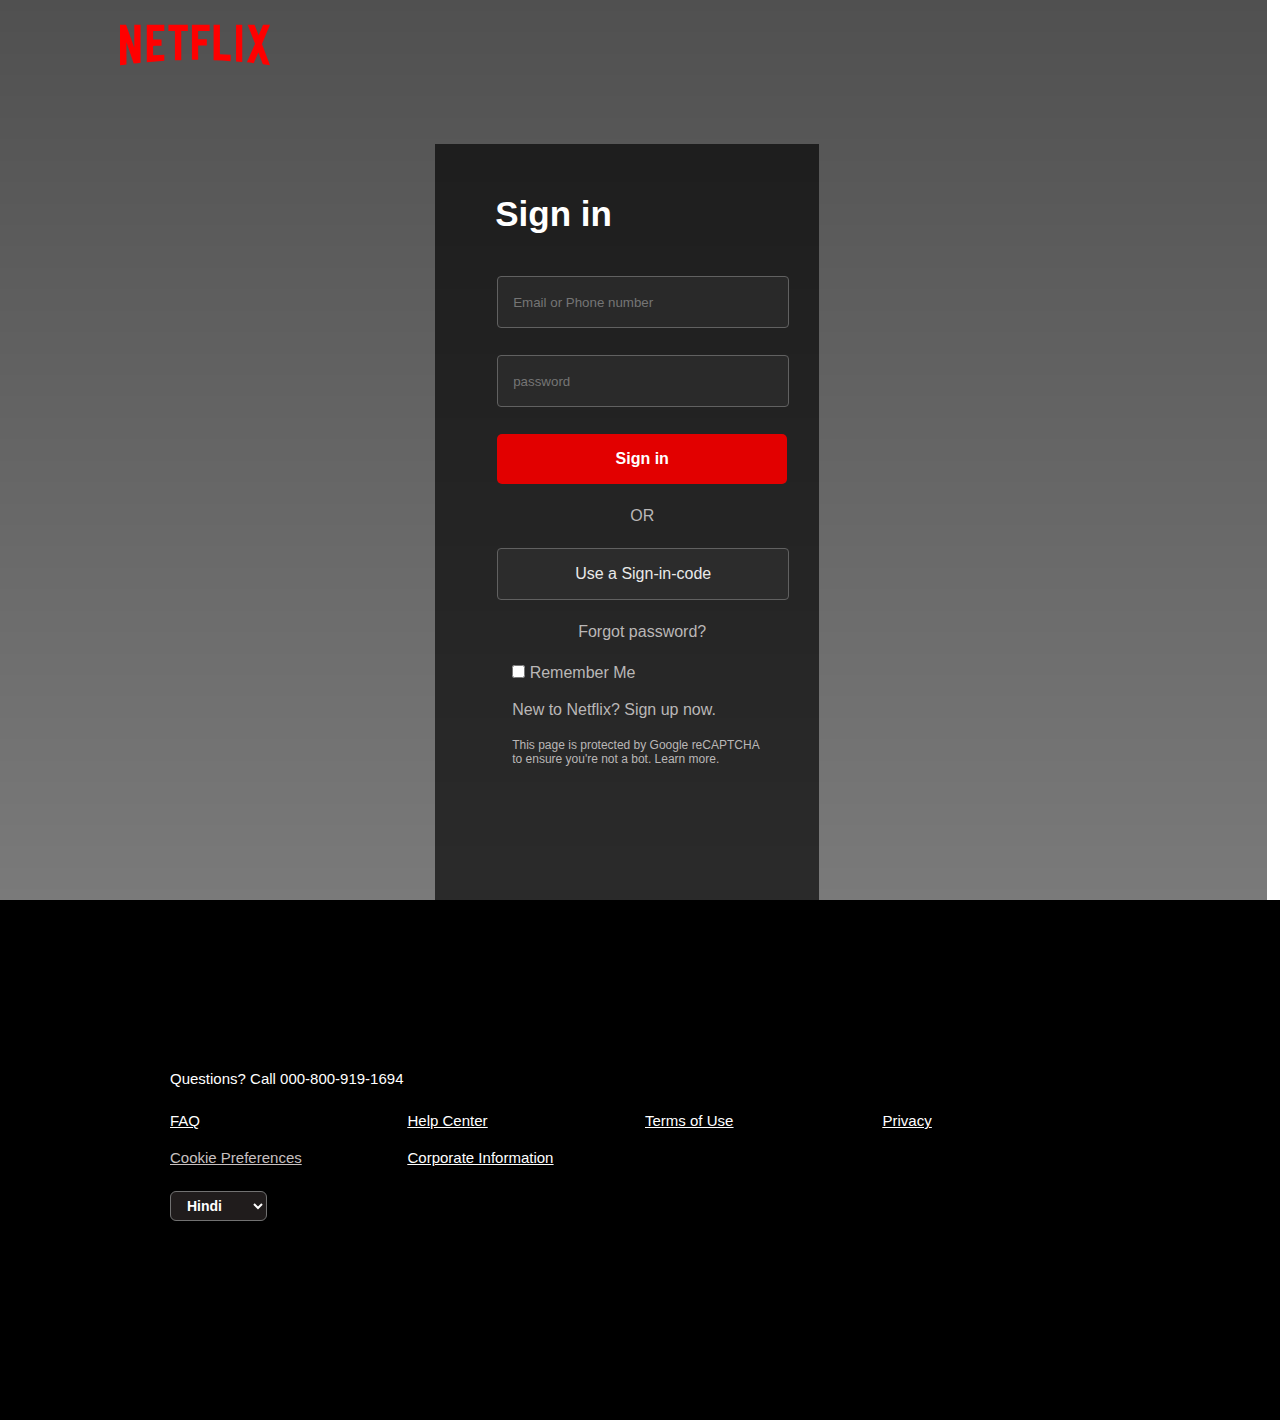
<file: index5.html>
<!DOCTYPE html>
<html lang="en">
<head>
    <meta charset="UTF-8">
    <meta name="viewport" content="width=device-width, initial-scale=1.0">
    <title>Document</title>
    <link rel="stylesheet" href="style5.css">
</head>
<body>
    <div class="page1">
            <div class="logo">
                <svg class="logo1" viewBox="0 0 111 30" version="1.1" xmlns="http://www.w3.org/2000/svg" xmlns:xlink="http://www.w3.org/1999/xlink" aria-hidden="true" role="img" class="default-ltr-cache-1d568uk ev1dnif2"><g><path d="M105.06233,14.2806261 L110.999156,30 C109.249227,29.7497422 107.500234,29.4366857 105.718437,29.1554972 L102.374168,20.4686475 L98.9371075,28.4375293 C97.2499766,28.1563408 95.5928391,28.061674 93.9057081,27.8432843 L99.9372012,14.0931671 L94.4680851,-5.68434189e-14 L99.5313525,-5.68434189e-14 L102.593495,7.87421502 L105.874965,-5.68434189e-14 L110.999156,-5.68434189e-14 L105.06233,14.2806261 Z M90.4686475,-5.68434189e-14 L85.8749649,-5.68434189e-14 L85.8749649,27.2499766 C87.3746368,27.3437061 88.9371075,27.4055675 90.4686475,27.5930265 L90.4686475,-5.68434189e-14 Z M81.9055207,26.93692 C77.7186241,26.6557316 73.5307901,26.4064111 69.250164,26.3117443 L69.250164,-5.68434189e-14 L73.9366389,-5.68434189e-14 L73.9366389,21.8745899 C76.6248008,21.9373887 79.3120255,22.1557784 81.9055207,22.2804387 L81.9055207,26.93692 Z M64.2496954,10.6561065 L64.2496954,15.3435186 L57.8442216,15.3435186 L57.8442216,25.9996251 L53.2186709,25.9996251 L53.2186709,-5.68434189e-14 L66.3436123,-5.68434189e-14 L66.3436123,4.68741213 L57.8442216,4.68741213 L57.8442216,10.6561065 L64.2496954,10.6561065 Z M45.3435186,4.68741213 L45.3435186,26.2498828 C43.7810479,26.2498828 42.1876465,26.2498828 40.6561065,26.3117443 L40.6561065,4.68741213 L35.8121661,4.68741213 L35.8121661,-5.68434189e-14 L50.2183897,-5.68434189e-14 L50.2183897,4.68741213 L45.3435186,4.68741213 Z M30.749836,15.5928391 C28.687787,15.5928391 26.2498828,15.5928391 24.4999531,15.6875059 L24.4999531,22.6562939 C27.2499766,22.4678976 30,22.2495079 32.7809542,22.1557784 L32.7809542,26.6557316 L19.812541,27.6876933 L19.812541,-5.68434189e-14 L32.7809542,-5.68434189e-14 L32.7809542,4.68741213 L24.4999531,4.68741213 L24.4999531,10.9991564 C26.3126816,10.9991564 29.0936358,10.9054269 30.749836,10.9054269 L30.749836,15.5928391 Z M4.78114163,12.9684132 L4.78114163,29.3429562 C3.09401069,29.5313525 1.59340144,29.7497422 0,30 L0,-5.68434189e-14 L4.4690224,-5.68434189e-14 L10.562377,17.0315868 L10.562377,-5.68434189e-14 L15.2497891,-5.68434189e-14 L15.2497891,28.061674 C13.5935889,28.3437998 11.906458,28.4375293 10.1246602,28.6868498 L4.78114163,12.9684132 Z"></path></g></svg>
            </div>
      
            <div class="container">
                <div id="signin" class="signin">
                    Sign in
                </div>
  
            <div class="email">
                <input type="text" id="email12" class="email1" placeholder="Email or Phone number"> 
             </div>
            <div class="email">
                <input type="text" id="email12" class="email1" placeholder="password"> 
             </div>

             <div class="signbtn">
                Sign in
             </div>
             <div class="or">
                OR
             </div>

             <div class="signcode">
                Use a Sign-in-code
             </div>

             <div class="or">
                Forgot password?
             </div>

             <div class="remember">
                <input type="checkbox">
                Remember Me
             </div>

             <div class="remember">
                New to Netflix? Sign up now.
             </div>

             <div class="remember last">
                This page is protected by Google reCAPTCHA to ensure you're not a bot. Learn more.
             </div>
            </div>     
    </div>

    <div class="page2">
        <div class="h1">
            Questions? Call 000-800-919-1694
        </div>

        <div class="container2">
            <div class="box71"><a class="box71 a" href="https://help.netflix.com/en/node/412">
                FAQ 
               </a>
           </div>
           <div class="box72"><a class="a" href="https://help.netflix.com/en">
               Help Center
           </a>
           </div>
           <div class="box78"><a href="https://help.netflix.com/legal/termsofuse" class="a">
            Terms of Use
        </a>
        </div>
        <div class="box79"><a href="https://help.netflix.com/legal/privacy" class="a">
            Privacy
        </a>
        </div>
        <div class="box710">
            Cookie Preferences
        </div>
        <div class="box711"><a href="https://help.netflix.com/en/node/134094" class="a">
            Corporate Information
        </a>
        </div>

        </div>

        <div class="button7">
            <select name="language" id="language" class="lang">
                <option value="hindi">Hindi</option>
                <option value="english">English</option>
            </select>
        </div>
    </div>
    </body>
    </html>
</file>
<file: style5.css>
* {
  padding: 0;
  margin: 0;
}
.logo1 {
  fill: red;
  color: red;
  height: 90px;
  width: 150px;
  position: relative;
  left: 120px;
}

.page1 {
  width: 99vw;
  height: 100vh;
  background-image: linear-gradient(rgba(0, 0, 0, 0.685), rgba(0, 0, 0, 0.521)),
    url("https://assets.nflxext.com/ffe/siteui/vlv3/dae1f45f-c2c5-4a62-8d58-6e1b0c6b2d8e/6d1fb8a4-5844-42a4-9b01-1c6c128acf19/IN-en-20240827-TRIFECTA-perspective_WEB_c292a608-cdc6-4686-8dc8-405bfcf753af_small.jpg");
  display: flex;
  position: relative;
}
.container {
  height: 84vh;
  width: 30vw;
  /* border: 2px solid white; */
  color: white;
  background-color: rgba(0, 0, 0, 0.652);
  position: absolute;
  margin: auto;
  bottom: 0px;
  right: 35vw;
  display: flex;
  /* justify-content: center;
  align-items: center; */
  flex-direction: column;
}
.signin {
  color: rgb(255, 255, 255);
  font-size: 35px;
  font-weight: bolder;
  font-family: sans-serif;
  padding: 50px 60px;
  padding-bottom: 20px;
}
.email1 {
    background-color: rgba(63, 63, 63, 0.282);
    height: 50px;
    width: 260px;
    padding: 0px 15px;
    margin: 22px 62px;
    margin-bottom: 5px;
    border: 1px solid rgb(97, 97, 97);
    border-radius: 4px;
    color: white;
}
.signbtn{
  background-color: rgba(63, 63, 63, 0.282);
  height: 50px;
  width: 260px;
  padding: 0px 15px;
  margin: 22px 62px;
  margin-bottom: 5px;
  border-radius: 5px;
  color: white;
  font-family: sans-serif;
  background-color: rgb(226, 0, 0);
  display: flex;
  justify-content: center;
  align-items: center;
  font-weight: bolder;
  transition: all 0.20s ease-in-out;
}
.signbtn:hover{
  background-color: rgb(71, 0, 0);
  color: rgba(255, 255, 255, 0.586);
  cursor: pointer;
}

.or {
  height: 10px;
  width: 260px;
  padding: 0px 15px;
  margin: 22px 62px;
  margin-bottom: 5px;
  color: white;
  display: flex;
  justify-content: center;
  align-items: center;
  font-family: sans-serif;
  color: rgb(186, 183, 183);
  cursor: pointer;
}
.signcode {
    background-color: rgba(63, 63, 63, 0.282);
    height: 50px;
    width: 260px;
    padding: 0px 15px;
    margin: 22px 62px;
    margin-bottom: 5px;
    border: 1px solid rgb(97, 97, 97);
    border-radius: 4px;
    color: white;
    display: flex;
    justify-content: center;
    align-items: center;
    font-family: sans-serif;
    color: rgb(233, 233, 233);
    transition: all 0.25s ease;
}
.signcode:hover {
  cursor: pointer;
  background-color: rgb(73, 73, 73);
}
.remember {
  height: 10px;
  width: 260px;
  padding: 0px 15px;
  margin: 22px 62px;
  margin-bottom: 5px;
  color: white;
  font-family: sans-serif;
  color: rgb(186, 183, 183);
}

.last{
  font-size: 12px;
}

.page2 {
  height: 20vh;
  background-color: black;
  display: flex;
  padding-left: 30px;
  padding: 170px 170px;
  flex-direction: column;
  justify-content: flex-start;
  align-items: stretch;
  gap: 25px;
  color: rgb(200, 192, 192);
  font-family: sans-serif;
  font-size: 15px;
}
.h1 {
  color: white;
}
.container2{
  display: grid;
  grid-template-columns: 1fr 1fr 1fr 1fr;
  gap: 20px 10px;
  text-decoration: underline;
  cursor: pointer;
}
.a {
  padding: 0;
  margin: 0;
  color: white;
}
.lang {
  padding: 5px 12px;
  font-size: 14px;
  font-weight: bold;
  border: 1px solid rgb(113, 113, 113);
  background-color: rgb(32, 28, 28);
  color: white;
  border-radius: 6px;
  font-family: sans-serif;
}
</file>
